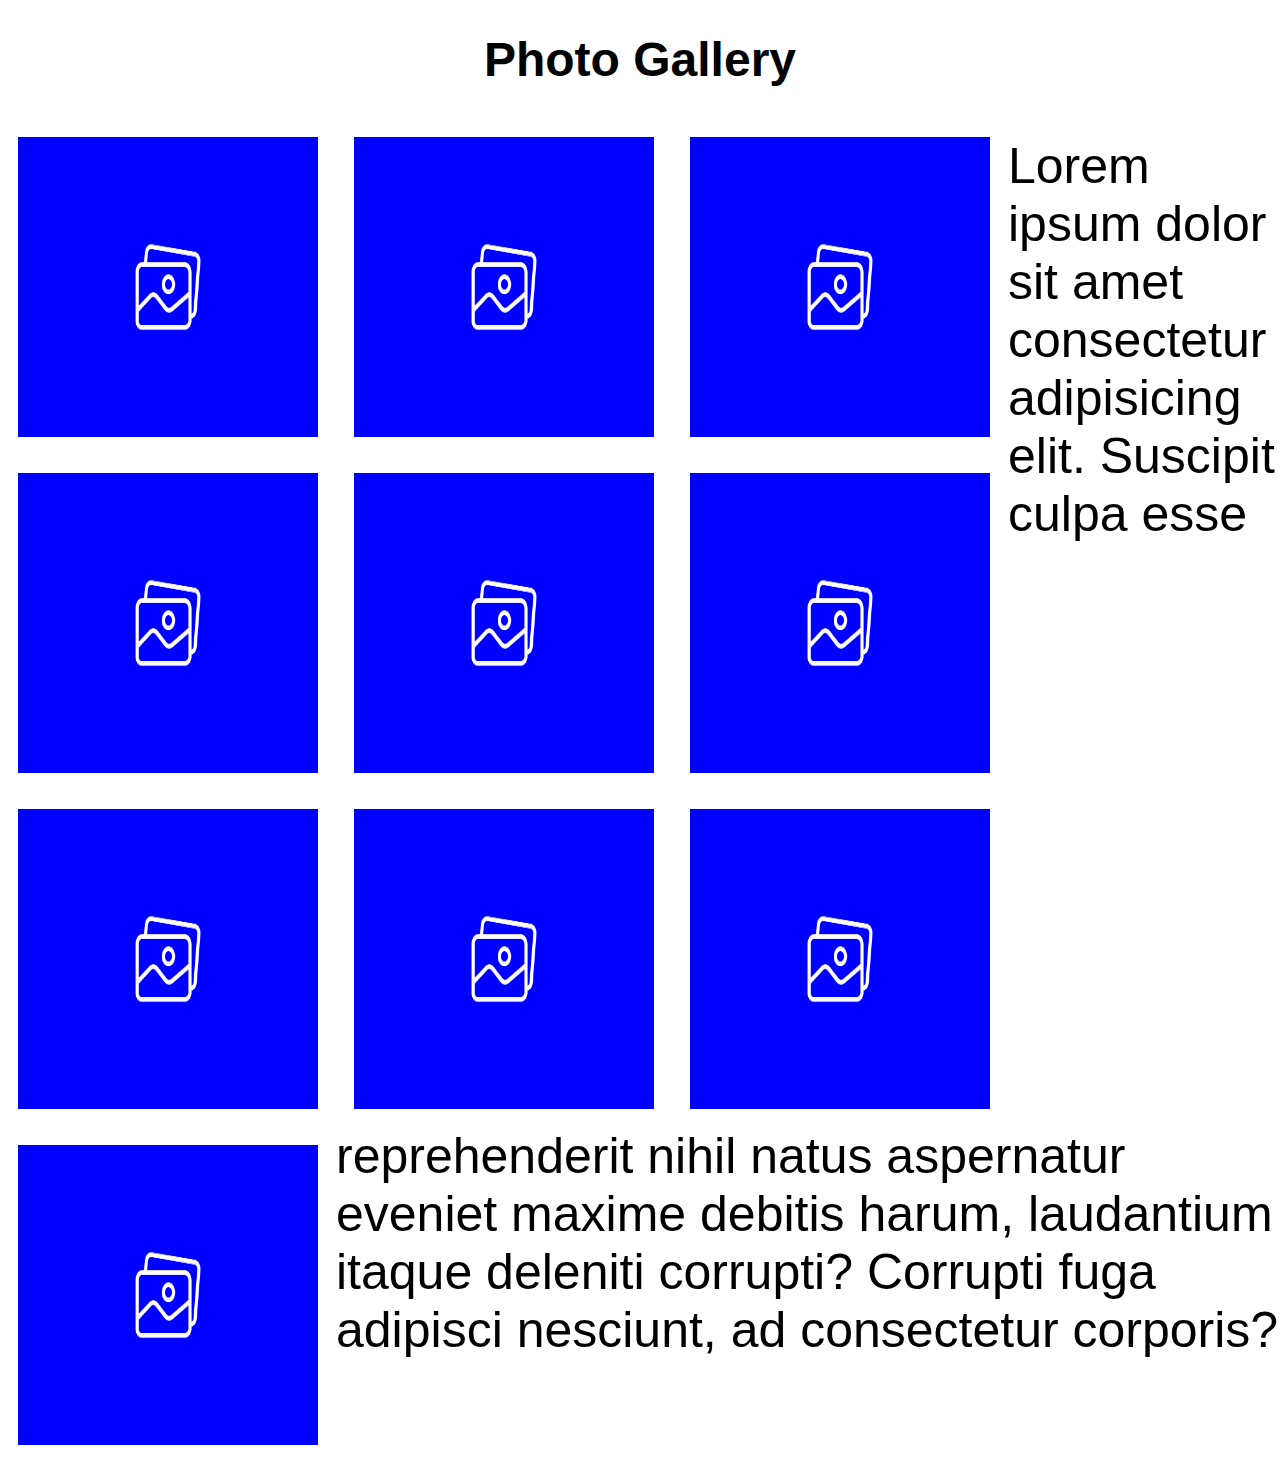
<file: PG.html>
<!DOCTYPE html>
<html lang="en">
    <head>
        <title>Photo Gallery</title>
    <link rel="stylesheet" href="style.css">
    </head>
    <body>
        <h1>Photo Gallery</h1>
        <div id="flexbox1">
            <!-- First row of photo gallery -->
            <div class="column">
                <img src="placeholder-image.png" alt="placeholder-image">
                
            </div>
            <div class="column">
                <img src="placeholder-image.png" alt="placeholder-image">
            </div>
            <div class="column">
                <img src="placeholder-image.png" alt="placeholder-image">
            </div>
            <div class="column">
                <img src="placeholder-image.png" alt="placeholder-image">
            </div>
            <div class="column">
                <img src="placeholder-image.png" alt="placeholder-image">
            </div>
            <!--Second row of photo gallery -->
            <div class="column">
                <img src="placeholder-image.png" alt="placeholder-image">
            </div>
            <div class="column">
                <img src="placeholder-image.png" alt="placeholder-image">
            </div>
            <div class="column">
                <img src="placeholder-image.png" alt="placeholder-image">
            </div>
            <div class="column">
                <img src="placeholder-image.png" alt="placeholder-image">
            </div>
            <div class="column">
                <img src="placeholder-image.png" alt="placeholder-image">
            </div>
        </div>
        <p>Lorem ipsum dolor sit amet consectetur adipisicing elit. Suscipit culpa esse reprehenderit nihil natus aspernatur eveniet maxime debitis harum, laudantium itaque deleniti corrupti? Corrupti fuga adipisci nesciunt, ad consectetur corporis?</p>
    </body>
        
    </html>
</file>
<file: style.css>
html{
    background: rgb(255, 255, 255);
}
body{
    font-family: sans-serif;
    margin: 0;

}

h1{
    font-size: 3em;
    text-align: center;
    color: rgb(0, 0, 0);

}
*
{
    box-sizing: border-box;

}

.column{
    float: left;
    width: 30%;
    padding: 25px;
    display: flex;

}
img{
    width: 100%;

}
#flexbox1 > div {
    width: 300px;
    height: 300px;
    margin: 18px;
    }
    
     
    #flexbox1 > div:nth-child(1) {
    background-color: blue;
    <h3>Image title</h3>
    }
     
    #flexbox1 > div:nth-child(2) {
    background-color: blue;
    }
     
    #flexbox1 > div:nth-child(3) {
    background-color: blue;
    }
    #flexbox1 > div:nth-child(4) {
        background-color: blue;
        }

        #flexbox1 > div:nth-child(5) {
            background-color: blue;
            }
            #flexbox1 > div:nth-child(6) {
                background-color: blue;
                }
                #flexbox1 > div:nth-child(7) {
                    background-color: blue;
                    }
                    #flexbox1 > div:nth-child(8) {
                        background-color: blue;
                        }
                        #flexbox1 > div:nth-child(9) {
                            background-color: blue;
                            }
                            #flexbox1 > div:nth-child(10) {
                                background-color: blue;
                                }
p{
    font-size: 50px;
    color: black;
    display: block;
}
</file>
